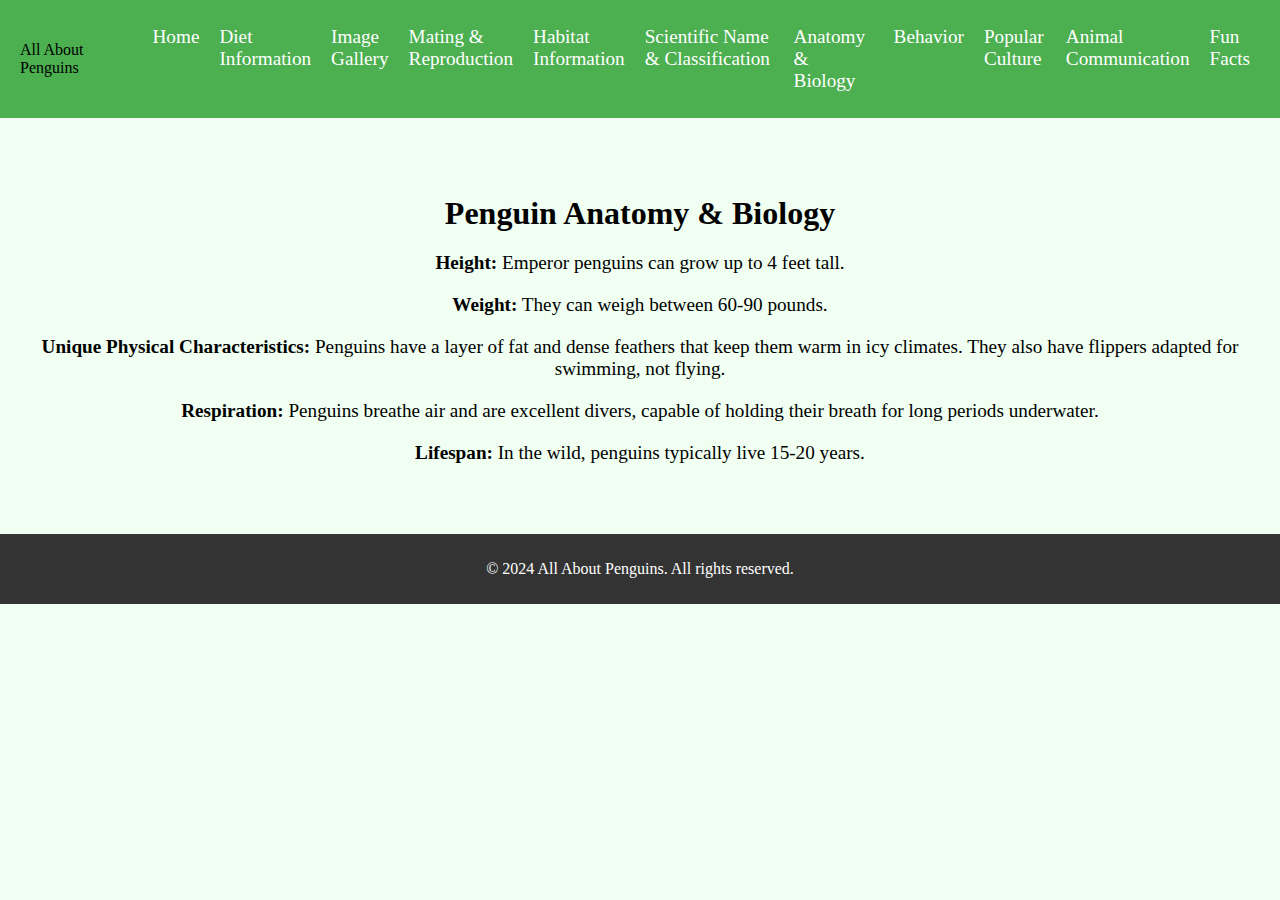
<file: anatomy.html>
<!DOCTYPE html>
<html lang="en">
<head>
  <meta charset="UTF-8">
  <meta name="viewport" content="width=device-width, initial-scale=1.0">
  <title>Penguin Anatomy & Biology</title>
  <style>
    body {
      font-family: 'Comic Sans MS', 'Comic Sans', cursive;
      margin: 0;
      padding: 0;
      box-sizing: border-box;
      background-color: #f0fff1;
    }
    header {
      background-color: #4CAF50;
      padding: 10px 20px;
    }
    nav {
      display: flex;
      justify-content: space-between;
      align-items: center;
    }
    .nav-links {
      list-style: none;
      display: flex;
    }
    .nav-links li {
      margin: 0 10px;
    }
    .nav-links a {
      color: white;
      text-decoration: none;
      font-size: 1.2rem;
    }
    #anatomy {
      padding: 50px 20px;
      text-align: center;
    }
    #anatomy h2 {
      font-size: 2rem;
      margin-bottom: 20px;
    }
    #anatomy p {
      font-size: 1.2rem;
      margin-bottom: 20px;
    }
    footer {
      background-color: #333;
      color: white;
      text-align: center;
      padding: 10px 20px;
    }
  </style>
</head>
<body>
  <header>
    <nav>
      <div class="logo">All About Penguins</div>
      <ul class="nav-links">
        <li><a href="index.html">Home</a></li>
        <li><a href="diet.html">Diet Information</a></li>
        <li><a href="gallery.html">Image Gallery</a></li>
        <li><a href="reproduction.html">Mating & Reproduction</a></li>
        <li><a href="habitat.html">Habitat Information</a></li>
        <li><a href="scientific.html">Scientific Name & Classification</a></li>
        <li><a href="anatomy.html">Anatomy & Biology</a></li>
        <li><a href="behavior.html">Behavior</a></li>
        <li><a href="popular_culture.html">Popular Culture</a></li> <!-- Added link -->
        <li><a href="communication.html">Animal Communication</a></li>
        <li><a href="facts.html">Fun Facts</a></li>
      </ul>
    </nav>
  </header>

  <section id="anatomy">
    <h2>Penguin Anatomy & Biology</h2>
    <p><strong>Height:</strong> Emperor penguins can grow up to 4 feet tall.</p>
    <p><strong>Weight:</strong> They can weigh between 60-90 pounds.</p>
    <p><strong>Unique Physical Characteristics:</strong> Penguins have a layer of fat and dense feathers that keep them warm in icy climates. They also have flippers adapted for swimming, not flying.</p>
    <p><strong>Respiration:</strong> Penguins breathe air and are excellent divers, capable of holding their breath for long periods underwater.</p>
    <p><strong>Lifespan:</strong> In the wild, penguins typically live 15-20 years.</p>
  </section>

  <footer>
    <p>&copy; 2024 All About Penguins. All rights reserved.</p>
  </footer>
</body>
</html>
</file>
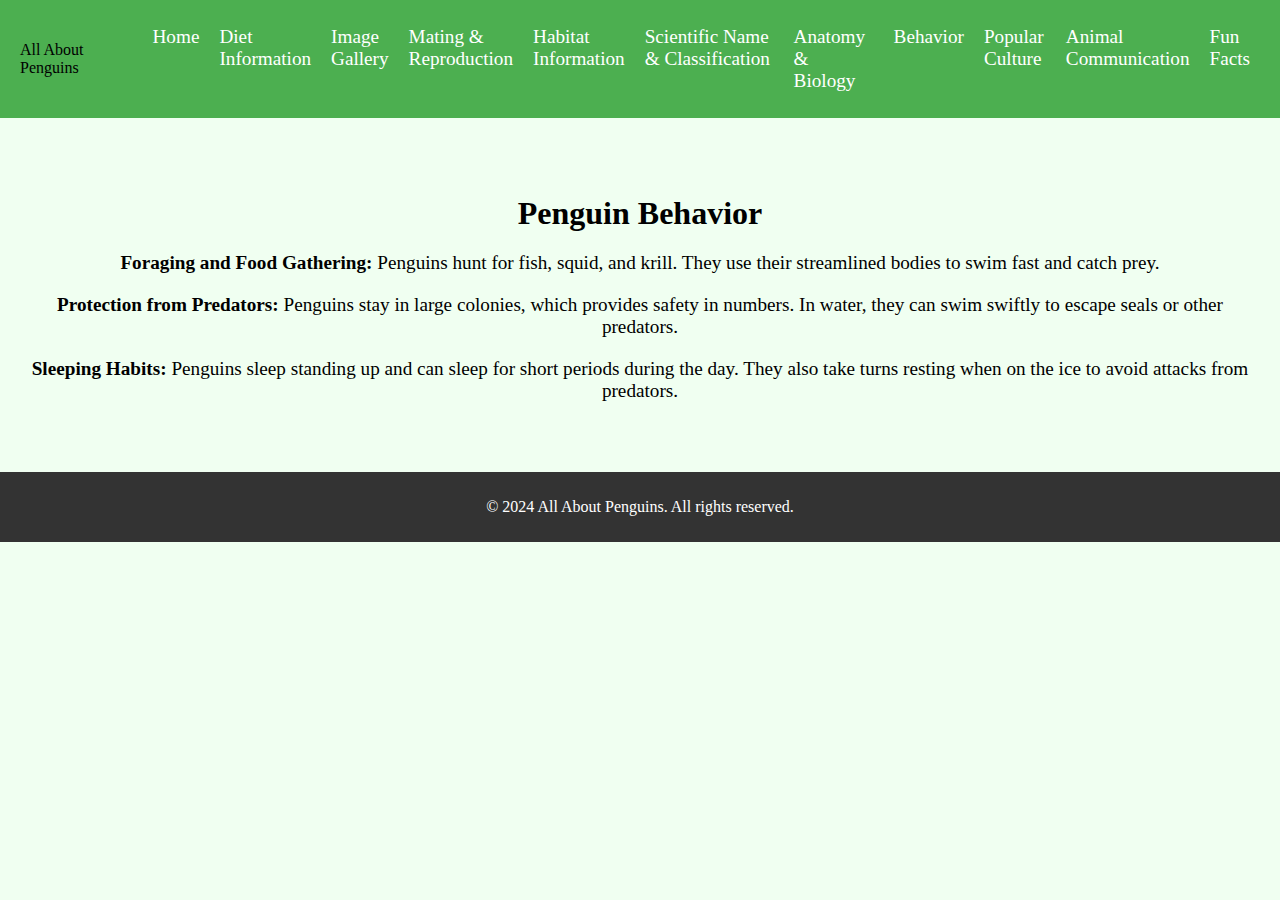
<file: behavior.html>
<!DOCTYPE html>
<html lang="en">
<head>
  <meta charset="UTF-8">
  <meta name="viewport" content="width=device-width, initial-scale=1.0">
  <title>Penguin Behavior</title>
  <style>
    body {
      font-family: 'Comic Sans MS', 'Comic Sans', cursive;
      margin: 0;
      padding: 0;
      box-sizing: border-box;
      background-color: #f0fff1;
    }
    header {
      background-color: #4CAF50;
      padding: 10px 20px;
    }
    nav {
      display: flex;
      justify-content: space-between;
      align-items: center;
    }
    .nav-links {
      list-style: none;
      display: flex;
    }
    .nav-links li {
      margin: 0 10px;
    }
    .nav-links a {
      color: white;
      text-decoration: none;
      font-size: 1.2rem;
    }
    #behavior {
      padding: 50px 20px;
      text-align: center;
    }
    #behavior h2 {
      font-size: 2rem;
      margin-bottom: 20px;
    }
    #behavior p {
      font-size: 1.2rem;
      margin-bottom: 20px;
    }
    footer {
      background-color: #333;
      color: white;
      text-align: center;
      padding: 10px 20px;
    }
  </style>
</head>
<body>
  <header>
    <nav>
      <div class="logo">All About Penguins</div>
      <ul class="nav-links">
        <li><a href="index.html">Home</a></li>
        <li><a href="diet.html">Diet Information</a></li>
        <li><a href="gallery.html">Image Gallery</a></li>
        <li><a href="reproduction.html">Mating & Reproduction</a></li>
        <li><a href="habitat.html">Habitat Information</a></li>
        <li><a href="scientific.html">Scientific Name & Classification</a></li>
        <li><a href="anatomy.html">Anatomy & Biology</a></li>
        <li><a href="behavior.html">Behavior</a></li>
        <li><a href="popular_culture.html">Popular Culture</a></li> <!-- Added link -->
        <li><a href="communication.html">Animal Communication</a></li>
        <li><a href="facts.html">Fun Facts</a></li>
      </ul>
    </nav>
  </header>

  <section id="behavior">
    <h2>Penguin Behavior</h2>
    <p><strong>Foraging and Food Gathering:</strong> Penguins hunt for fish, squid, and krill. They use their streamlined bodies to swim fast and catch prey.</p>
    <p><strong>Protection from Predators:</strong> Penguins stay in large colonies, which provides safety in numbers. In water, they can swim swiftly to escape seals or other predators.</p>
    <p><strong>Sleeping Habits:</strong> Penguins sleep standing up and can sleep for short periods during the day. They also take turns resting when on the ice to avoid attacks from predators.</p>
  </section>

  <footer>
    <p>&copy; 2024 All About Penguins. All rights reserved.</p>
  </footer>
</body>
</html>
</file>
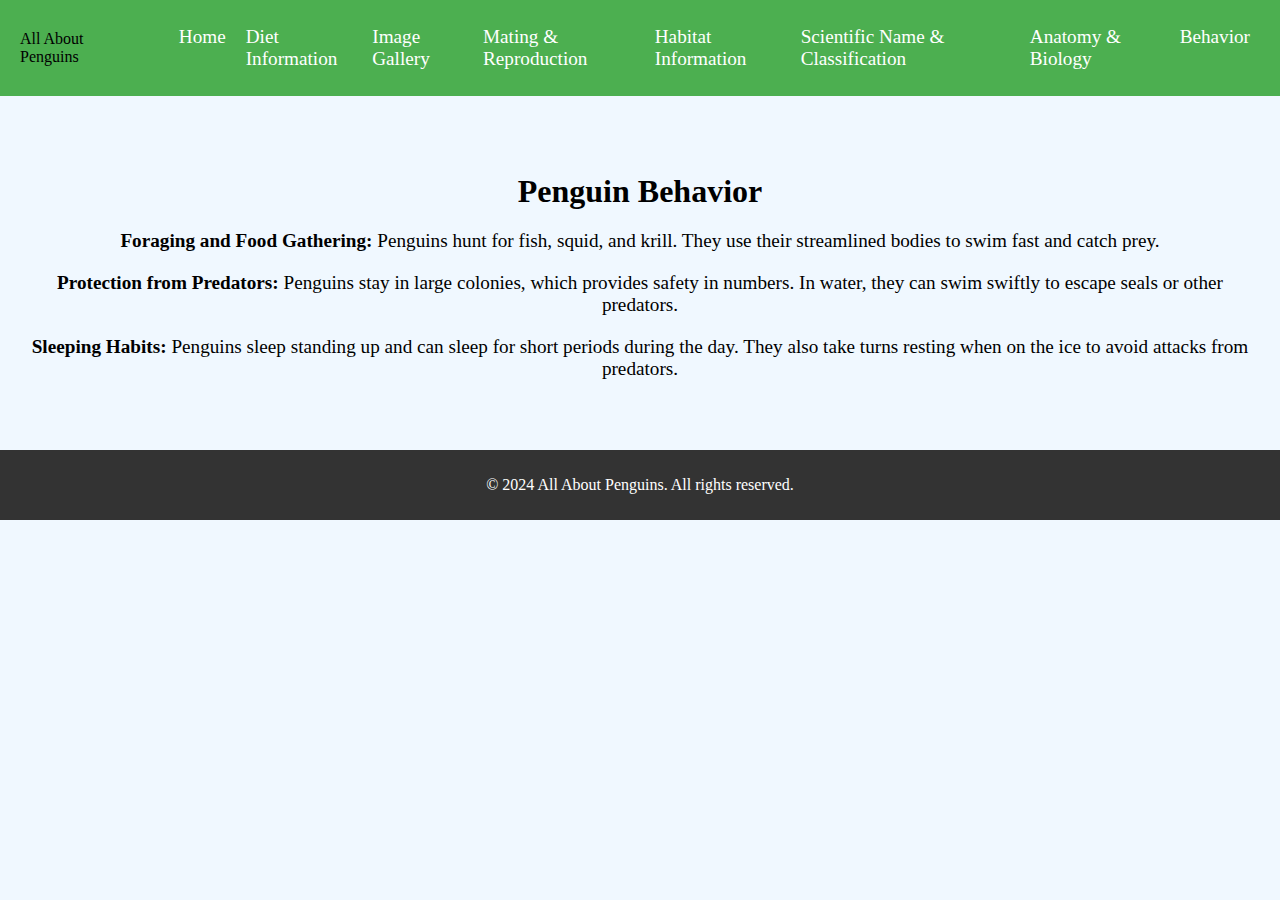
<file: behaviour.html>
<!DOCTYPE html>
<html lang="en">
<head>
  <meta charset="UTF-8">
  <meta name="viewport" content="width=device-width, initial-scale=1.0">
  <title>Penguin Behavior</title>
  <style>
    body {
      font-family: 'Comic Sans MS', 'Comic Sans', cursive;
      margin: 0;
      padding: 0;
      box-sizing: border-box;
      background-color: #f0f8ff;
    }
    header {
      background-color: #4CAF50;
      padding: 10px 20px;
    }
    nav {
      display: flex;
      justify-content: space-between;
      align-items: center;
    }
    .nav-links {
      list-style: none;
      display: flex;
    }
    .nav-links li {
      margin: 0 10px;
    }
    .nav-links a {
      color: white;
      text-decoration: none;
      font-size: 1.2rem;
    }
    #behavior {
      padding: 50px 20px;
      text-align: center;
    }
    #behavior h2 {
      font-size: 2rem;
      margin-bottom: 20px;
    }
    #behavior p {
      font-size: 1.2rem;
      margin-bottom: 20px;
    }
    footer {
      background-color: #333;
      color: white;
      text-align: center;
      padding: 10px 20px;
    }
  </style>
</head>
<body>
  <header>
    <nav>
      <div class="logo">All About Penguins</div>
      <ul class="nav-links">
        <li><a href="index.html">Home</a></li>
        <li><a href="diet.html">Diet Information</a></li>
        <li><a href="gallery.html">Image Gallery</a></li>
        <li><a href="reproduction.html">Mating & Reproduction</a></li>
        <li><a href="habitat.html">Habitat Information</a></li>
        <li><a href="scientific.html">Scientific Name & Classification</a></li>
        <li><a href="anatomy.html">Anatomy & Biology</a></li>
        <li><a href="behavior.html">Behavior</a></li>
      </ul>
    </nav>
  </header>

  <section id="behavior">
    <h2>Penguin Behavior</h2>
    <p><strong>Foraging and Food Gathering:</strong> Penguins hunt for fish, squid, and krill. They use their streamlined bodies to swim fast and catch prey.</p>
    <p><strong>Protection from Predators:</strong> Penguins stay in large colonies, which provides safety in numbers. In water, they can swim swiftly to escape seals or other predators.</p>
    <p><strong>Sleeping Habits:</strong> Penguins sleep standing up and can sleep for short periods during the day. They also take turns resting when on the ice to avoid attacks from predators.</p>
  </section>

  <footer>
    <p>&copy; 2024 All About Penguins. All rights reserved.</p>
  </footer>
</body>
</html>
</file>
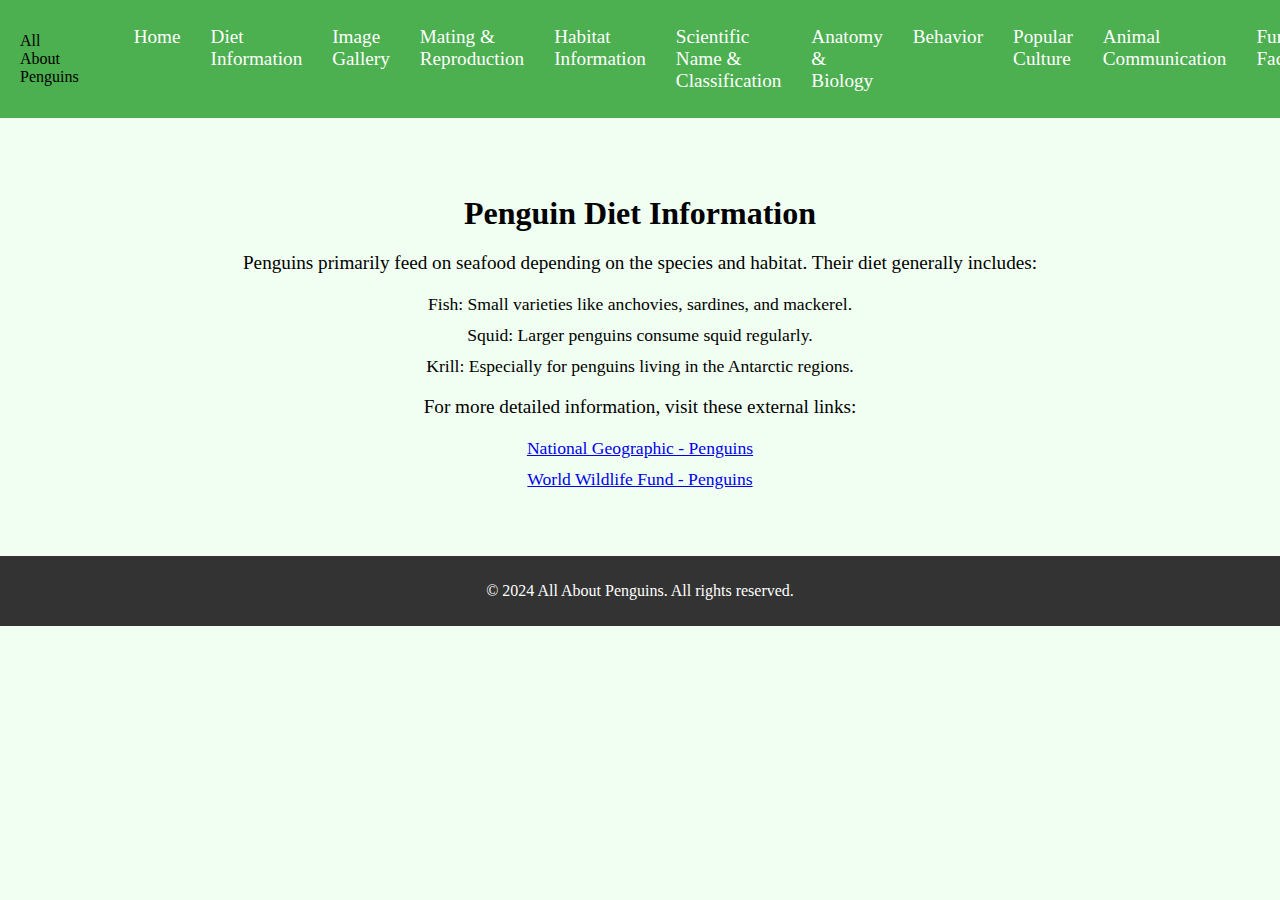
<file: diet.html>
<!DOCTYPE html>
<html lang="en">
<head>
  <meta charset="UTF-8">
  <meta name="viewport" content="width=device-width, initial-scale=1.0">
  <title>Penguin Diet Information</title>
  <style>
    body {
      font-family: 'Comic Sans MS', 'Comic Sans', cursive;
      margin: 0;
      padding: 0;
      box-sizing: border-box;
      background-color: #f0fff1;
    }
    header {
      background-color: #4CAF50;
      padding: 10px 20px;
    }
    nav {
      display: flex;
      justify-content: space-between;
      align-items: center;
    }
    .nav-links {
      list-style: none;
      display: flex;
    }
    .nav-links li {
      margin: 0 15px;
    }
    .nav-links a {
      color: white;
      text-decoration: none;
      font-size: 1.2rem;
    }
    #diet-info {
      padding: 50px 20px;
      text-align: center;
    }
    #diet-info h2 {
      font-size: 2rem;
      margin-bottom: 20px;
    }
    #diet-info p {
      font-size: 1.2rem;
      margin-bottom: 20px;
    }
    #diet-info ul {
      list-style: none;
      padding: 0;
    }
    #diet-info ul li {
      font-size: 1.1rem;
      margin: 10px 0;
    }
    footer {
      background-color: #333;
      color: white;
      text-align: center;
      padding: 10px 20px;
    }
  </style>
</head>
<body>
  <header>
    <nav>
      <div class="logo">All About Penguins</div>
      <ul class="nav-links">
        <li><a href="index.html">Home</a></li>
        <li><a href="diet.html">Diet Information</a></li>
        <li><a href="gallery.html">Image Gallery</a></li>
        <li><a href="reproduction.html">Mating & Reproduction</a></li>
        <li><a href="habitat.html">Habitat Information</a></li>
        <li><a href="scientific.html">Scientific Name & Classification</a></li>
        <li><a href="anatomy.html">Anatomy & Biology</a></li>
        <li><a href="behavior.html">Behavior</a></li>
        <li><a href="popular_culture.html">Popular Culture</a></li> <!-- Added link -->
        <li><a href="communication.html">Animal Communication</a></li>
        <li><a href="facts.html">Fun Facts</a></li>
      </ul>
    </nav>
  </header>

  <section id="diet-info">
    <h2>Penguin Diet Information</h2>
    <p>Penguins primarily feed on seafood depending on the species and habitat. Their diet generally includes:</p>
    <ul>
      <li>Fish: Small varieties like anchovies, sardines, and mackerel.</li>
      <li>Squid: Larger penguins consume squid regularly.</li>
      <li>Krill: Especially for penguins living in the Antarctic regions.</li>
    </ul>
    <p>For more detailed information, visit these external links:</p>
    <ul>
      <li><a href="https://www.nationalgeographic.com/animals/birds/facts/penguins" target="_blank">National Geographic - Penguins</a></li>
      <li><a href="https://www.worldwildlife.org/species/penguin" target="_blank">World Wildlife Fund - Penguins</a></li>
    </ul>
  </section>

  <footer>
    <p>&copy; 2024 All About Penguins. All rights reserved.</p>
  </footer>
</body>
</html>
</file>
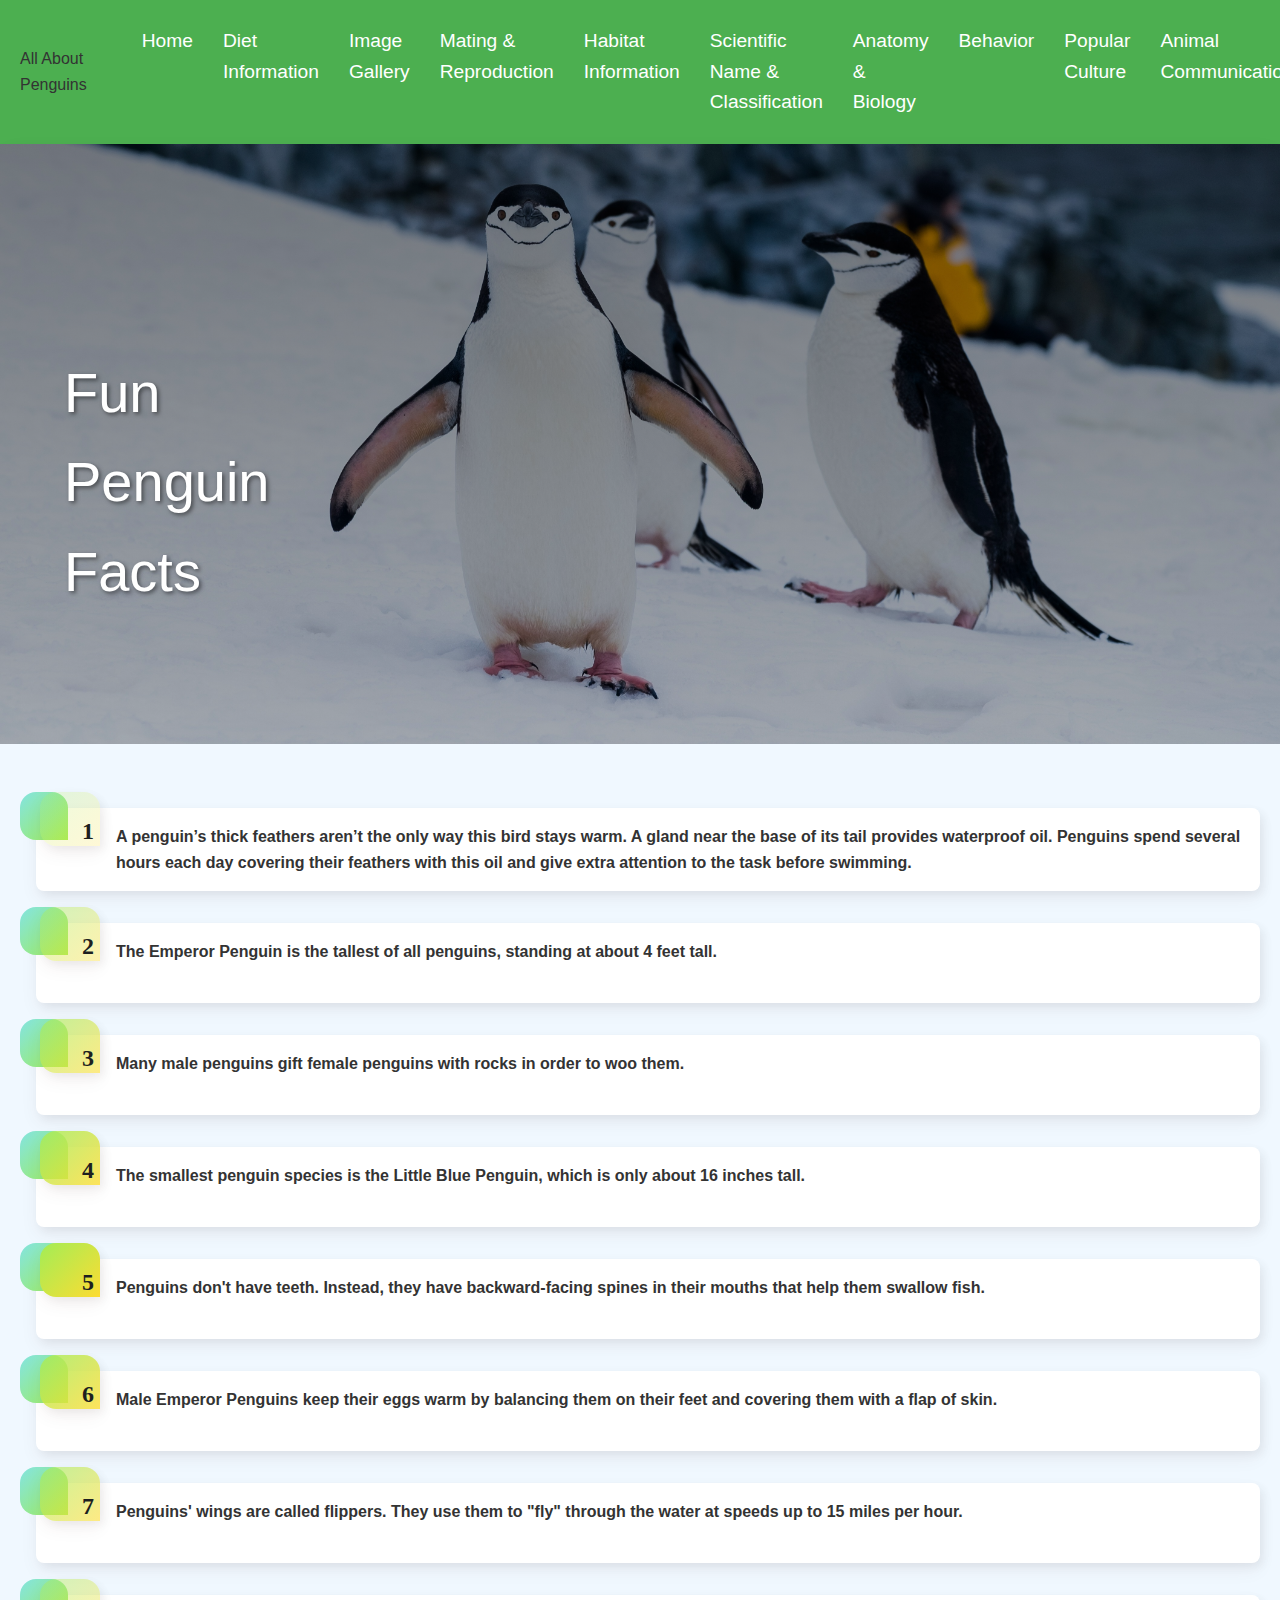
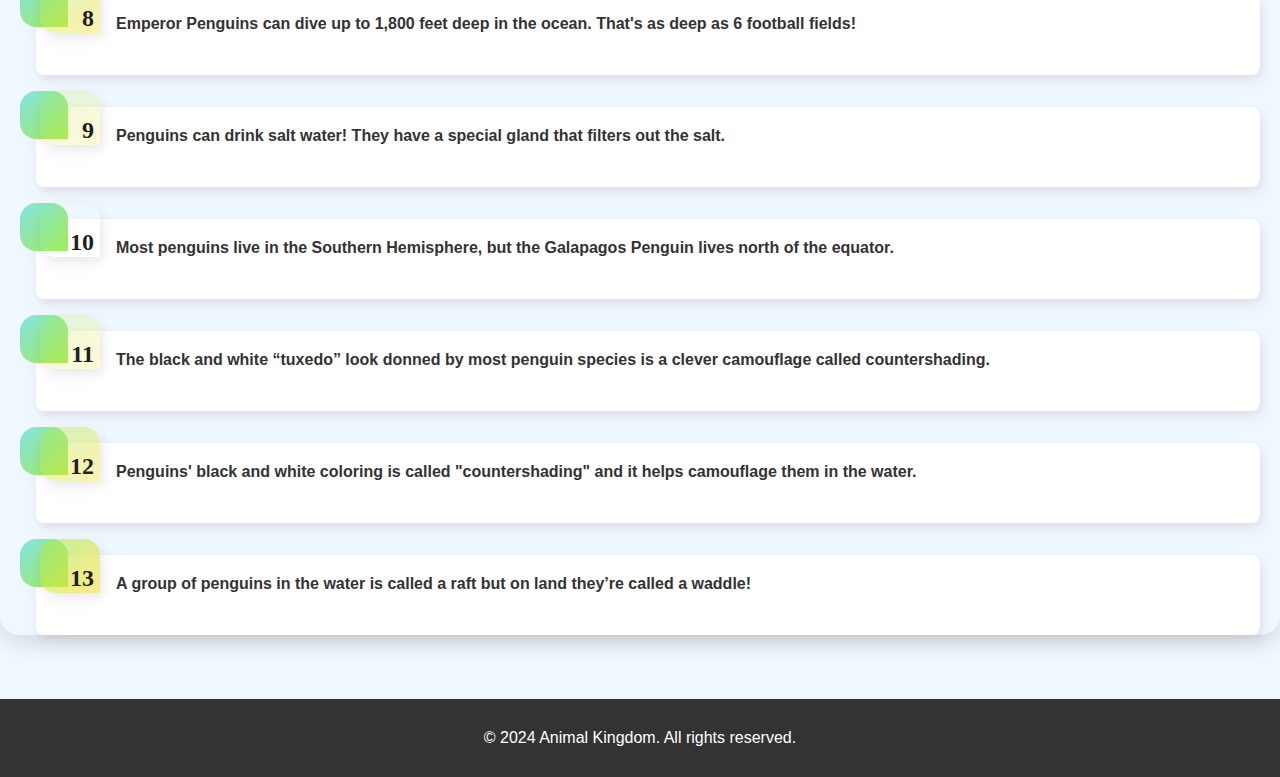
<file: facts.html>
<!DOCTYPE html>
<html lang="en">
  <head>
    <meta charset="UTF-8" />
    <meta name="viewport" content="width=device-width, initial-scale=1.0" />
    <title>Animal Kingdom</title>
    <style>
      @import url("https://fonts.googleapis.com/css2?family=Nunito:wght@400;700&display=swap");

      body {
        font-family: "Nunito", sans-serif;
        background-color: #f0f8ff;
        color: #333;
        line-height: 1.6;
      }
      .container {
        margin: 0 auto;
        background-color: #f0f8ff;
        border-radius: 20px;
        /* padding: 20px; */
        box-shadow: 0 10px 20px rgba(0, 0, 0, 0.1);
      }
      h1 {
        color: #0066cc;
        text-align: center;
        font-size: 2.5em;
        margin-bottom: 30px;
      }
      .fact-card {
        background-color: #f0f9ff;
        border-radius: 15px;
        padding: 20px;
        margin: 0 20px 20px 20px;
        box-shadow: 0 5px 10px rgba(0, 0, 0, 0.05);
        transition: transform 0.3s ease;
      }
      .fact-card:hover {
        transform: translateY(-5px);
      }
      .fact-number {
        font-size: 1.2em;
        font-weight: bold;
        color: #0099ff;
        margin-bottom: 10px;
      }
      .penguin-image {
        display: block;
        /* margin: 30px auto; */
        max-width: 100%;
        /* border-radius: 15px; */
        box-shadow: 0 5px 15px rgba(0, 0, 0, 0.1);
      }
      .fun-fact-title {
        text-align: center;
        color: #ff6600;
        font-size: 1.8em;
        margin-top: 40px;
      }
      ol.gradient-list > li::before,
      ol.gradient-list > li {
        box-shadow: 0.25rem 0.25rem 0.6rem rgba(0, 0, 0, 0.05),
          0 0.5rem 1.125rem rgba(75, 0, 0, 0.05);
        margin: 0 20px;
      }

      ol.gradient-list {
        counter-reset: gradient-counter;
        list-style: none;
        margin: 4rem 0;
        padding-left: 1rem;
      }
      ol.gradient-list > li {
        background: white;
        border-radius: 0 0.5rem 0.5rem 0.5rem;
        counter-increment: gradient-counter;
        margin-top: 1rem;
        min-height: 3rem;
        padding: 1rem 1rem 1rem 5rem;
        position: relative;
        font-weight: bolder;
      }
      ol.gradient-list > li::before,
      ol.gradient-list > li::after {
        background: linear-gradient(135deg, #83e4e2 0%, #a2ed56 100%);
        border-radius: 1rem 1rem 0 1rem;
        content: "";
        height: 3rem;
        left: -1rem;
        overflow: hidden;
        position: absolute;
        top: -1rem;
        width: 3rem;
      }
      ol.gradient-list > li::before {
        align-items: flex-end;
        content: counter(gradient-counter);
        color: #1d1f20;
        display: flex;
        font: 900 1.5em/1 "Montserrat";
        justify-content: flex-end;
        padding: 0.125em 0.25em;
        z-index: 1;
      }
      ol.gradient-list > li:nth-child(10n + 1):before {
        background: linear-gradient(
          135deg,
          rgba(162, 237, 86, 0.2) 0%,
          rgba(253, 220, 50, 0.2) 100%
        );
      }
      ol.gradient-list > li:nth-child(10n + 2):before {
        background: linear-gradient(
          135deg,
          rgba(162, 237, 86, 0.4) 0%,
          rgba(253, 220, 50, 0.4) 100%
        );
      }
      ol.gradient-list > li:nth-child(10n + 3):before {
        background: linear-gradient(
          135deg,
          rgba(162, 237, 86, 0.6) 0%,
          rgba(253, 220, 50, 0.6) 100%
        );
      }
      ol.gradient-list > li:nth-child(10n + 4):before {
        background: linear-gradient(
          135deg,
          rgba(162, 237, 86, 0.8) 0%,
          rgba(253, 220, 50, 0.8) 100%
        );
      }
      ol.gradient-list > li:nth-child(10n + 5):before {
        background: linear-gradient(135deg, #a2ed56 0%, #fddc32 100%);
      }
      ol.gradient-list > li:nth-child(10n + 6):before {
        background: linear-gradient(
          135deg,
          rgba(162, 237, 86, 0.8) 0%,
          rgba(253, 220, 50, 0.8) 100%
        );
      }
      ol.gradient-list > li:nth-child(10n + 7):before {
        background: linear-gradient(
          135deg,
          rgba(162, 237, 86, 0.6) 0%,
          rgba(253, 220, 50, 0.6) 100%
        );
      }
      ol.gradient-list > li:nth-child(10n + 8):before {
        background: linear-gradient(
          135deg,
          rgba(162, 237, 86, 0.4) 0%,
          rgba(253, 220, 50, 0.4) 100%
        );
      }
      ol.gradient-list > li:nth-child(10n + 9):before {
        background: linear-gradient(
          135deg,
          rgba(162, 237, 86, 0.2) 0%,
          rgba(253, 220, 50, 0.2) 100%
        );
      }
      ol.gradient-list > li:nth-child(10n + 10):before {
        background: linear-gradient(
          135deg,
          rgba(162, 237, 86, 0) 0%,
          rgba(253, 220, 50, 0) 100%
        );
      }
      ol.gradient-list > li + li {
        margin-top: 2rem;
      }
      .header {
        position: relative;
        width: 100%;
        height: 600px; /* Adjusted height */
        overflow: hidden; /* Re-added to ensure image doesn't exceed container */
      }
      .header-image {
        width: 100%;
        height: 100%;
        object-fit: cover;
      }
      .overlay {
        position: absolute;
        top: 0;
        left: 0;
        width: 100%;
        height: 100%;
        background: linear-gradient(rgba(0, 0, 0, 0.5), rgba(0, 0, 0, 0.3));
      }
      .title {
        position: absolute;
        top: 50%;
        left: 5%;
        transform: translateY(-50%);
        color: white;
        font-size: 3.5em;
        text-shadow: 2px 2px 4px rgba(0, 0, 0, 0.5);
        z-index: 1;
        text-align: left;
        font-weight: unset;
      }
      body {
        font-family: Arial, sans-serif;
        margin: 0;
        padding: 0;
        box-sizing: border-box;
      }
      header {
        background-color: #4caf50;
        padding: 10px 20px;
      }
      nav {
        display: flex;
        justify-content: space-between;
        align-items: center;
      }
      .nav-links {
        list-style: none;
        display: flex;
      }
      .nav-links li {
        margin: 0 15px;
      }
      .nav-links a {
        color: white;
        text-decoration: none;
        font-size: 1.2rem;
      }
      #hero {
        text-align: center;
        padding: 100px 20px;
        background-image: url("hero-background.jpg");
        background-size: cover;
        color: white;
      }
      #hero h1 {
        font-size: 3rem;
      }
      #hero p {
        font-size: 1.5rem;
        margin: 20px 0;
      }
      #hero button {
        padding: 10px 20px;
        font-size: 1rem;
        background-color: #f39c12;
        color: white;
        border: none;
        cursor: pointer;
      }
      #about,
      #gallery,
      #contact {
        padding: 50px 20px;
        text-align: center;
      }
      #gallery .gallery-container {
        display: flex;
        justify-content: center;
        gap: 20px;
      }
      #gallery .gallery-item {
        width: 200px;
      }
      #gallery img {
        width: 100%;
        border-radius: 10px;
      }
      form {
        display: flex;
        flex-direction: column;
        max-width: 400px;
        margin: 0 auto;
      }
      form input,
      form textarea,
      form button {
        margin: 10px 0;
        padding: 10px;
        font-size: 1rem;
      }
      footer {
        background-color: #333;
        color: white;
        text-align: center;
        padding: 10px 20px;
      }
    </style>
  </head>
  <body>
    <header>
      <nav>
        <div class="logo">All About Penguins</div>
        <ul class="nav-links">
          <li><a href="index.html">Home</a></li>
        <li><a href="diet.html">Diet Information</a></li>
        <li><a href="gallery.html">Image Gallery</a></li>
        <li><a href="reproduction.html">Mating & Reproduction</a></li>
        <li><a href="habitat.html">Habitat Information</a></li>
        <li><a href="scientific.html">Scientific Name & Classification</a></li>
        <li><a href="anatomy.html">Anatomy & Biology</a></li>
        <li><a href="behavior.html">Behavior</a></li>
        <li><a href="popular_culture.html">Popular Culture</a></li> <!-- Added link -->
        <li><a href="communication.html">Animal Communication</a></li>
        <li><a href="facts.html">Fun Facts</a></li>
        </ul>
      </nav>
    </header>

    <!DOCTYPE html>
    <html lang="en">
      <head>
        <meta charset="UTF-8" />
        <meta name="viewport" content="width=device-width, initial-scale=1.0" />
        <title>Fun Penguin Facts</title>
        <style></style>
      </head>
      <body>
        <div class="container">
          <div class="header">
            <!-- <img src="/api/placeholder/1200/400" alt="Penguins in their habitat" class="header-image"> -->
            <img
              src="cover.jpg"
              alt="Cute penguins"
              class="penguin-image header-image"
            />
            <div class="overlay"></div>
            <h1 class="title">Fun<br />Penguin<br />Facts</h1>
          </div>

          <!-- <h1>Fun Penguin Facts</h1> -->

          <ol class="gradient-list">
            <li>
              A penguin’s thick feathers aren’t the only way this bird stays
              warm. A gland near the base of its tail provides waterproof oil.
              Penguins spend several hours each day covering their feathers with
              this oil and give extra attention to the task before swimming.
            </li>
            <li>
              The Emperor Penguin is the tallest of all penguins, standing at
              about 4 feet tall.
            </li>
            <li>
              Many male penguins gift female penguins with rocks in order to woo
              them.
            </li>
            <li>
              The smallest penguin species is the Little Blue Penguin, which is
              only about 16 inches tall.
            </li>
            <li>
              Penguins don't have teeth. Instead, they have backward-facing
              spines in their mouths that help them swallow fish.
            </li>
            <li>
              Male Emperor Penguins keep their eggs warm by balancing them on
              their feet and covering them with a flap of skin.
            </li>
            <li>
              Penguins' wings are called flippers. They use them to "fly"
              through the water at speeds up to 15 miles per hour.
            </li>
            <li>
              Emperor Penguins can dive up to 1,800 feet deep in the ocean.
              That's as deep as 6 football fields!
            </li>
            <li>
              Penguins can drink salt water! They have a special gland that
              filters out the salt.
            </li>
            <li>
              Most penguins live in the Southern Hemisphere, but the Galapagos
              Penguin lives north of the equator.
            </li>
            <li>
              The black and white “tuxedo” look donned by most penguin species
              is a clever camouflage called countershading.
            </li>
            <li>
              Penguins' black and white coloring is called "countershading" and
              it helps camouflage them in the water.
            </li>
            <li>
              A group of penguins in the water is called a raft but on land
              they’re called a waddle!
            </li>
          </ol>
        </div>
      </body>
    </html>

    <footer>
      <p>&copy; 2024 Animal Kingdom. All rights reserved.</p>
    </footer>
  </body>
</html>
</file>
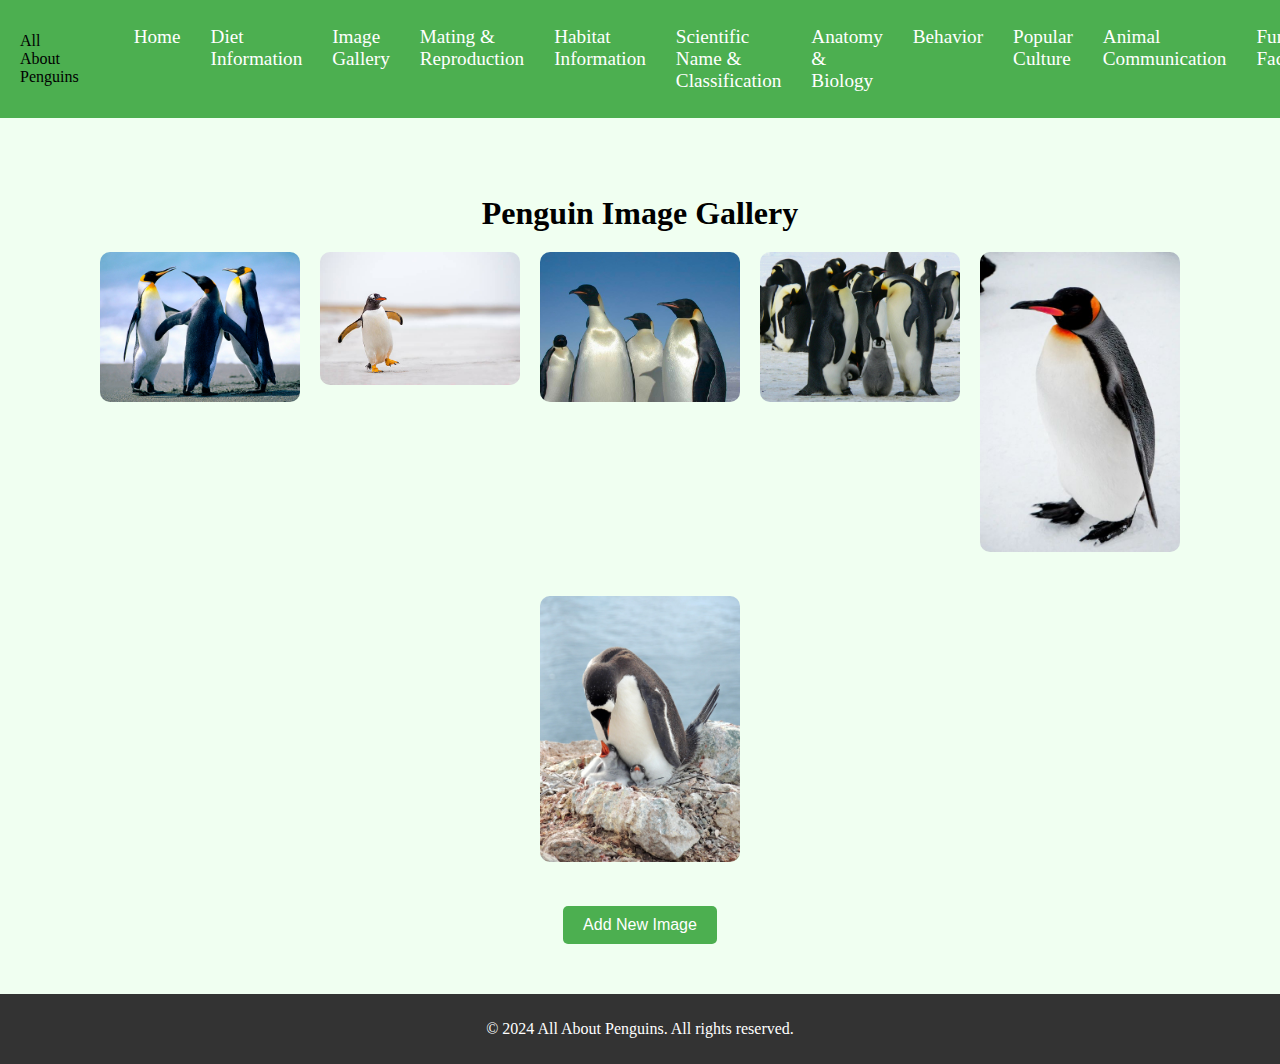
<file: gallery.html>
<!DOCTYPE html>
<html lang="en">
<head>
  <meta charset="UTF-8">
  <meta name="viewport" content="width=device-width, initial-scale=1.0">
  <title>Penguin Image Gallery</title>
  <style>
    body {
      font-family: 'Comic Sans MS', 'Comic Sans', cursive;
      margin: 0;
      padding: 0;
      box-sizing: border-box;
      background-color: #f0fff1;
    }
    header {
      background-color: #4CAF50;
      padding: 10px 20px;
    }
    nav {
      display: flex;
      justify-content: space-between;
      align-items: center;
    }
    .nav-links {
      list-style: none;
      display: flex;
    }
    .nav-links li {
      margin: 0 15px;
    }
    .nav-links a {
      color: white;
      text-decoration: none;
      font-size: 1.2rem;
    }
    #gallery {
      padding: 50px 20px;
      text-align: center;
    }
    #gallery h2 {
      font-size: 2rem;
      margin-bottom: 20px;
    }
    #gallery .gallery-container {
      display: flex;
      justify-content: center;
      gap: 20px;
      flex-wrap: wrap;
    }
    #gallery .gallery-item {
      width: 200px;
      margin-bottom: 20px;
    }
    #gallery img {
      width: 100%;
      border-radius: 10px;
    }
    #gallery .add-image {
      margin-top: 20px;
      font-size: 1rem;
      color: #fff;
      background-color: #4CAF50;
      padding: 10px 20px;
      border: none;
      border-radius: 5px;
      cursor: pointer;
    }
    footer {
      background-color: #333;
      color: white;
      text-align: center;
      padding: 10px 20px;
    }
  </style>
</head>
<body>
  <header>
    <nav>
      <div class="logo">All About Penguins</div>
      <ul class="nav-links">
        <li><a href="index.html">Home</a></li>
        <li><a href="diet.html">Diet Information</a></li>
        <li><a href="gallery.html">Image Gallery</a></li>
        <li><a href="reproduction.html">Mating & Reproduction</a></li>
        <li><a href="habitat.html">Habitat Information</a></li>
        <li><a href="scientific.html">Scientific Name & Classification</a></li>
        <li><a href="anatomy.html">Anatomy & Biology</a></li>
        <li><a href="behavior.html">Behavior</a></li>
        <li><a href="popular_culture.html">Popular Culture</a></li> <!-- Added link -->
        <li><a href="communication.html">Animal Communication</a></li>
        <li><a href="facts.html">Fun Facts</a></li>
      </ul>
    </nav>
  </header>

  <section id="gallery">
    <h2>Penguin Image Gallery</h2>
    <div class="gallery-container">
      <div class="gallery-item">
        <img src="penguin1.jpg" alt="Penguin 1">
      </div>
      <div class="gallery-item">
        <img src="penguin2.jpg" alt="Penguin 2">
      </div>
      <div class="gallery-item">
        <img src="penguin3.jpg" alt="Penguin 3">
      </div>
      <div class="gallery-item">
        <img src="penguin4.jpg" alt="Penguin 4">
      </div>
      <div class="gallery-item">
        <img src="penguin5.jpg" alt="Penguin 5">
      </div>
      <div class="gallery-item">
        <img src="penguin6.jpg" alt="Penguin 6">
      </div>
    </div>

    <button class="add-image" onclick="alert('This feature is under development!')">Add New Image</button>
  </section>

  <footer>
    <p>&copy; 2024 All About Penguins. All rights reserved.</p>
  </footer>
</body>
</html>
</file>
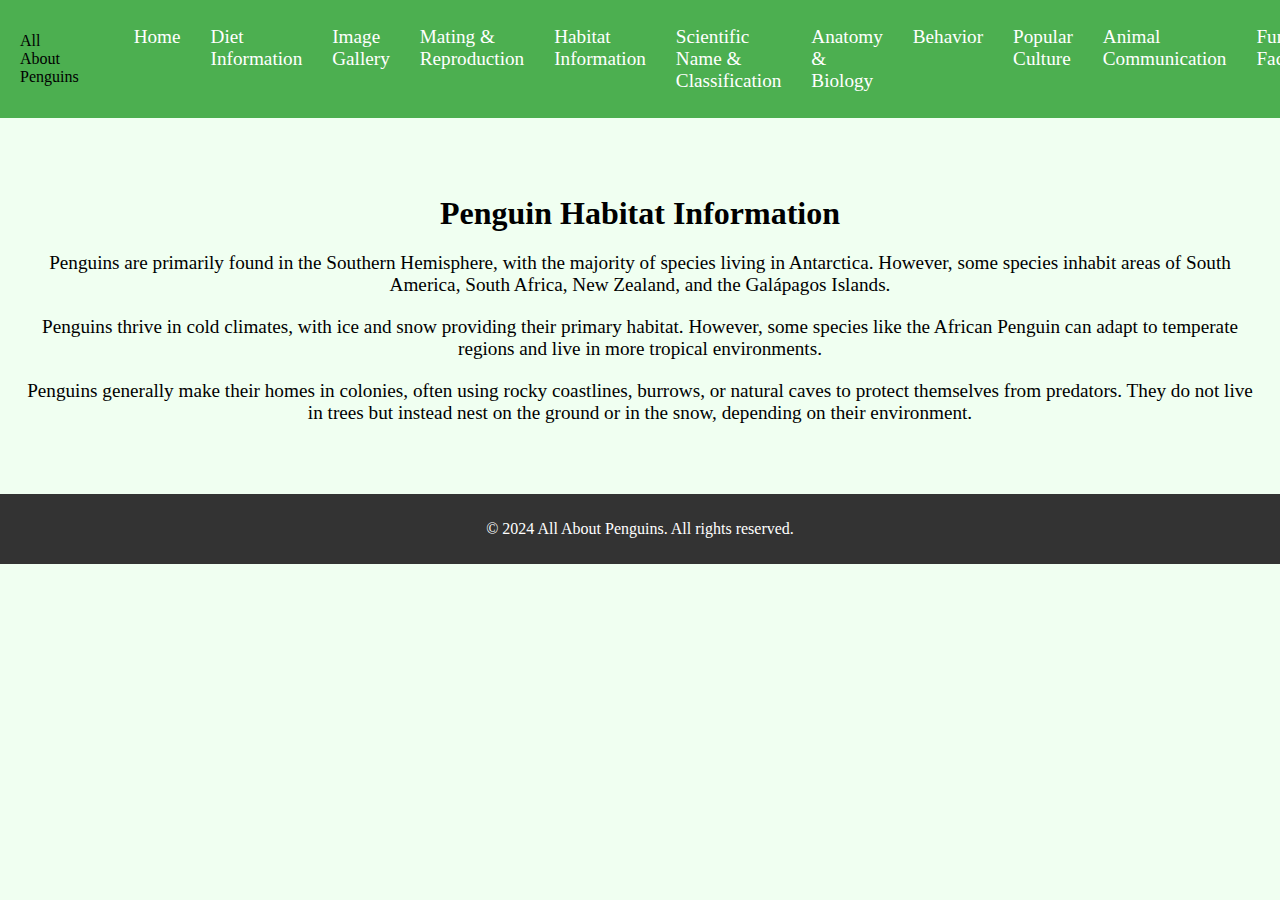
<file: habitat.html>
<!DOCTYPE html>
<html lang="en">
<head>
  <meta charset="UTF-8">
  <meta name="viewport" content="width=device-width, initial-scale=1.0">
  <title>Penguin Habitat Information</title>
  <style>
    body {
      font-family: 'Comic Sans MS', 'Comic Sans', cursive;
      margin: 0;
      padding: 0;
      box-sizing: border-box;
      background-color: #f0fff1;
    }
    header {
      background-color: #4CAF50;
      padding: 10px 20px;
    }
    nav {
      display: flex;
      justify-content: space-between;
      align-items: center;
    }
    .nav-links {
      list-style: none;
      display: flex;
    }
    .nav-links li {
      margin: 0 15px;
    }
    .nav-links a {
      color: white;
      text-decoration: none;
      font-size: 1.2rem;
    }
    #habitat {
      padding: 50px 20px;
      text-align: center;
    }
    #habitat h2 {
      font-size: 2rem;
      margin-bottom: 20px;
    }
    #habitat p {
      font-size: 1.2rem;
      margin-bottom: 20px;
    }
    footer {
      background-color: #333;
      color: white;
      text-align: center;
      padding: 10px 20px;
    }
  </style>
</head>
<body>
  <header>
    <nav>
      <div class="logo">All About Penguins</div>
      <ul class="nav-links">
        <li><a href="index.html">Home</a></li>
        <li><a href="diet.html">Diet Information</a></li>
        <li><a href="gallery.html">Image Gallery</a></li>
        <li><a href="reproduction.html">Mating & Reproduction</a></li>
        <li><a href="habitat.html">Habitat Information</a></li>
        <li><a href="scientific.html">Scientific Name & Classification</a></li>
        <li><a href="anatomy.html">Anatomy & Biology</a></li>
        <li><a href="behavior.html">Behavior</a></li>
        <li><a href="popular_culture.html">Popular Culture</a></li> <!-- Added link -->
        <li><a href="communication.html">Animal Communication</a></li>
        <li><a href="facts.html">Fun Facts</a></li>
      </ul>
    </nav>
  </header>

  <section id="habitat">
    <h2>Penguin Habitat Information</h2>
    <p>Penguins are primarily found in the Southern Hemisphere, with the majority of species living in Antarctica. However, some species inhabit areas of South America, South Africa, New Zealand, and the Galápagos Islands.</p>
    <p>Penguins thrive in cold climates, with ice and snow providing their primary habitat. However, some species like the African Penguin can adapt to temperate regions and live in more tropical environments.</p>
    <p>Penguins generally make their homes in colonies, often using rocky coastlines, burrows, or natural caves to protect themselves from predators. They do not live in trees but instead nest on the ground or in the snow, depending on their environment.</p>
  </section>

  <footer>
    <p>&copy; 2024 All About Penguins. All rights reserved.</p>
  </footer>
</body>
</html>
</file>
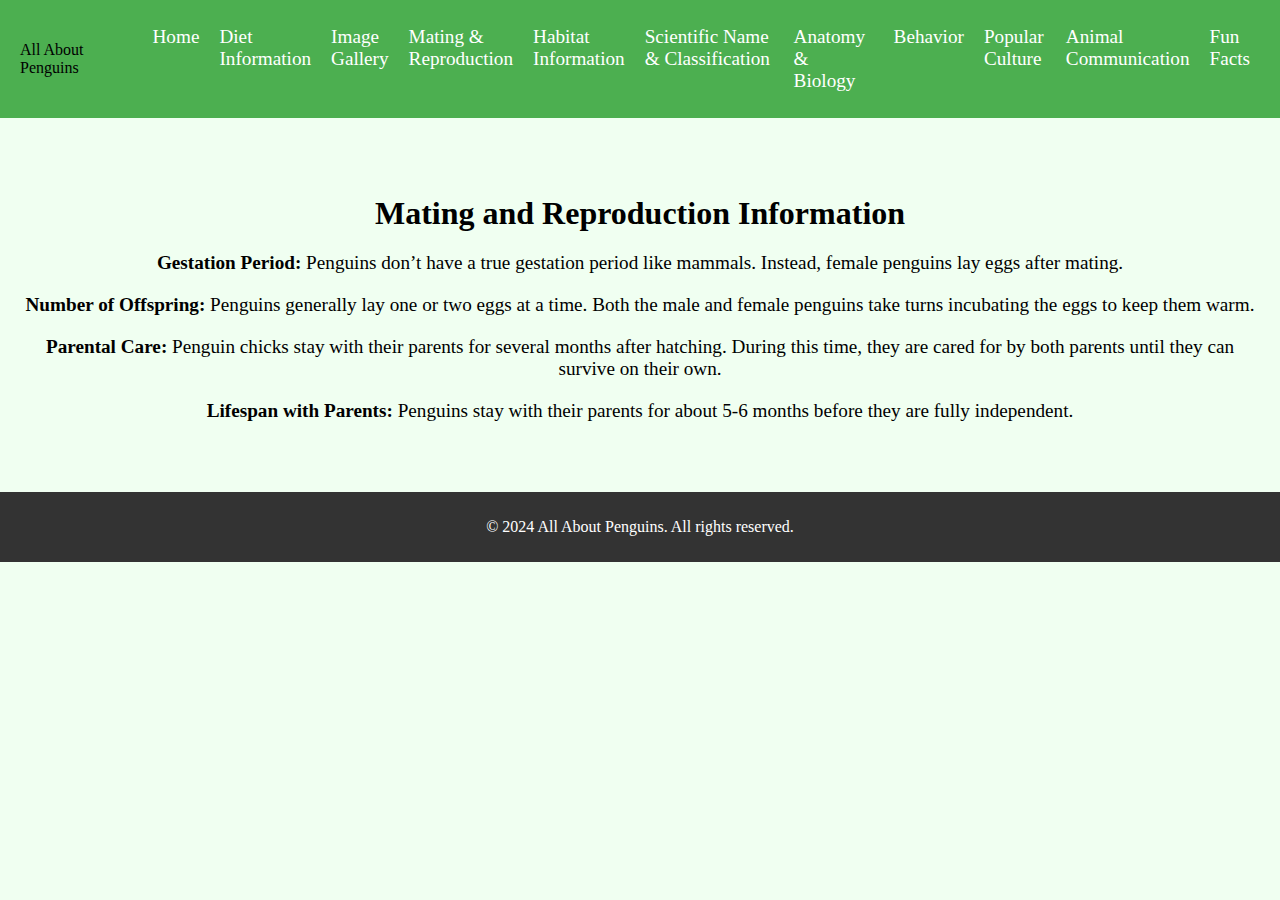
<file: reproduction.html>
<!DOCTYPE html>
<html lang="en">
<head>
  <meta charset="UTF-8">
  <meta name="viewport" content="width=device-width, initial-scale=1.0">
  <title>Penguin Mating & Reproduction</title>
  <style>
    body {
      font-family: 'Comic Sans MS', 'Comic Sans', cursive;
      margin: 0;
      padding: 0;
      box-sizing: border-box;
      background-color: #f0fff1;
    }
    header {
      background-color: #4CAF50;
      padding: 10px 20px;
    }
    nav {
      display: flex;
      justify-content: space-between;
      align-items: center;
    }
    .nav-links {
      list-style: none;
      display: flex;
    }
    .nav-links li {
      margin: 0 10px;
    }
    .nav-links a {
      color: white;
      text-decoration: none;
      font-size: 1.2rem;
    }
    #reproduction {
      padding: 50px 20px;
      text-align: center;
    }
    #reproduction h2 {
      font-size: 2rem;
      margin-bottom: 20px;
    }
    #reproduction p {
      font-size: 1.2rem;
      margin-bottom: 20px;
    }
    footer {
      background-color: #333;
      color: white;
      text-align: center;
      padding: 10px 20px;
    }
  </style>
</head>
<body>
  <header>
    <nav>
      <div class="logo">All About Penguins</div>
      <ul class="nav-links">
        <li><a href="index.html">Home</a></li>
        <li><a href="diet.html">Diet Information</a></li>
        <li><a href="gallery.html">Image Gallery</a></li>
        <li><a href="reproduction.html">Mating & Reproduction</a></li>
        <li><a href="habitat.html">Habitat Information</a></li>
        <li><a href="scientific.html">Scientific Name & Classification</a></li>
        <li><a href="anatomy.html">Anatomy & Biology</a></li>
        <li><a href="behavior.html">Behavior</a></li>
        <li><a href="popular_culture.html">Popular Culture</a></li> <!-- Added link -->
        <li><a href="communication.html">Animal Communication</a></li>
        <li><a href="facts.html">Fun Facts</a></li>
      </ul>
    </nav>
  </header>

  <section id="reproduction">
    <h2>Mating and Reproduction Information</h2>
    <p><strong>Gestation Period:</strong> Penguins don’t have a true gestation period like mammals. Instead, female penguins lay eggs after mating.</p>
    <p><strong>Number of Offspring:</strong> Penguins generally lay one or two eggs at a time. Both the male and female penguins take turns incubating the eggs to keep them warm.</p>
    <p><strong>Parental Care:</strong> Penguin chicks stay with their parents for several months after hatching. During this time, they are cared for by both parents until they can survive on their own.</p>
    <p><strong>Lifespan with Parents:</strong> Penguins stay with their parents for about 5-6 months before they are fully independent.</p>
  </section>

  <footer>
    <p>&copy; 2024 All About Penguins. All rights reserved.</p>
  </footer>
</body>
</html>
</file>
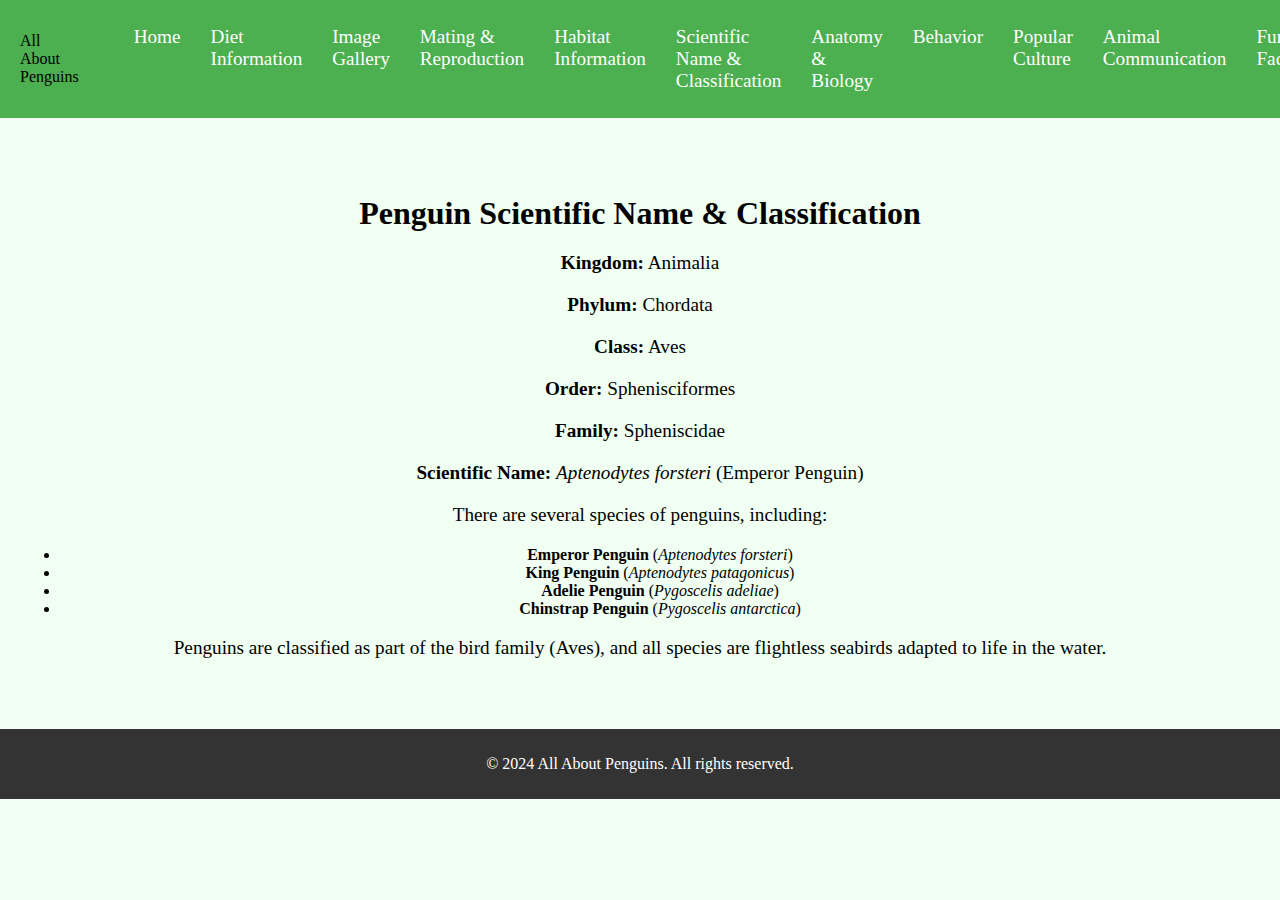
<file: scientific.html>
<!DOCTYPE html>
<html lang="en">
<head>
  <meta charset="UTF-8">
  <meta name="viewport" content="width=device-width, initial-scale=1.0">
  <title>Penguin Scientific Name & Classification</title>
  <style>
    body {
      font-family: 'Comic Sans MS', 'Comic Sans', cursive;
      margin: 0;
      padding: 0;
      box-sizing: border-box;
      background-color: #f0fff1;
    }
    header {
      background-color: #4CAF50;
      padding: 10px 20px;
    }
    nav {
      display: flex;
      justify-content: space-between;
      align-items: center;
    }
    .nav-links {
      list-style: none;
      display: flex;
    }
    .nav-links li {
      margin: 0 15px;
    }
    .nav-links a {
      color: white;
      text-decoration: none;
      font-size: 1.2rem;
    }
    #scientific {
      padding: 50px 20px;
      text-align: center;
    }
    #scientific h2 {
      font-size: 2rem;
      margin-bottom: 20px;
    }
    #scientific p {
      font-size: 1.2rem;
      margin-bottom: 20px;
    }
    footer {
      background-color: #333;
      color: white;
      text-align: center;
      padding: 10px 20px;
    }
  </style>
</head>
<body>
  <header>
    <nav>
      <div class="logo">All About Penguins</div>
      <ul class="nav-links">
        <li><a href="index.html">Home</a></li>
        <li><a href="diet.html">Diet Information</a></li>
        <li><a href="gallery.html">Image Gallery</a></li>
        <li><a href="reproduction.html">Mating & Reproduction</a></li>
        <li><a href="habitat.html">Habitat Information</a></li>
        <li><a href="scientific.html">Scientific Name & Classification</a></li>
        <li><a href="anatomy.html">Anatomy & Biology</a></li>
        <li><a href="behavior.html">Behavior</a></li>
        <li><a href="popular_culture.html">Popular Culture</a></li> <!-- Added link -->
        <li><a href="communication.html">Animal Communication</a></li>
        <li><a href="facts.html">Fun Facts</a></li>
      </ul>
    </nav>
  </header>

  <section id="scientific">
    <h2>Penguin Scientific Name & Classification</h2>
    <p><strong>Kingdom:</strong> Animalia</p>
    <p><strong>Phylum:</strong> Chordata</p>
    <p><strong>Class:</strong> Aves</p>
    <p><strong>Order:</strong> Sphenisciformes</p>
    <p><strong>Family:</strong> Spheniscidae</p>
    <p><strong>Scientific Name:</strong> <em>Aptenodytes forsteri</em> (Emperor Penguin)</p>
    <p>There are several species of penguins, including:</p>
    <ul>
      <li><strong>Emperor Penguin</strong> (<em>Aptenodytes forsteri</em>)</li>
      <li><strong>King Penguin</strong> (<em>Aptenodytes patagonicus</em>)</li>
      <li><strong>Adelie Penguin</strong> (<em>Pygoscelis adeliae</em>)</li>
      <li><strong>Chinstrap Penguin</strong> (<em>Pygoscelis antarctica</em>)</li>
    </ul>
    <p>Penguins are classified as part of the bird family (Aves), and all species are flightless seabirds adapted to life in the water.</p>
  </section>

  <footer>
    <p>&copy; 2024 All About Penguins. All rights reserved.</p>
  </footer>
</body>
</html>
</file>
